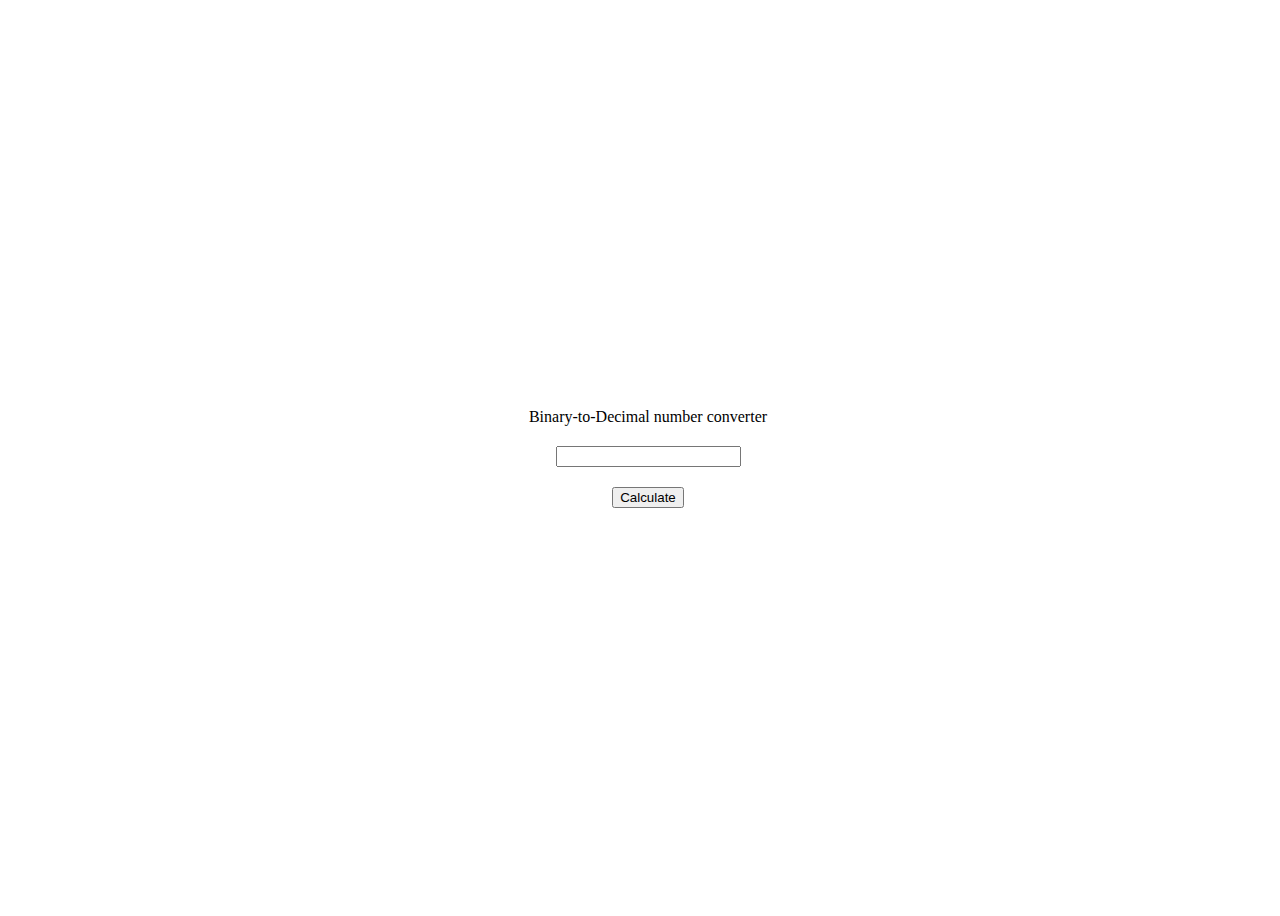
<file: Bin2Dec/index.html>
<!DOCTYPE html>
<html lang="pt-BR">
<head>
  <meta charset="UTF-8">
  <meta name="viewport" content="width=device-width, initial-scale=1.0">
  <link rel="stylesheet" href="./styles/index.css">
  <link rel="stylesheet" href="https://fonts.googleapis.com/css2?family=BioRhyme&amp;family=Space+Mono&amp;display=swap">
  <link rel="stylesheet" href="https://fonts.googleapis.com/icon?family=Material+Icons">

  <title>Binary to Decimal</title>

</head>
<body>

  <form action="">
    <label for="binaryNumber">Binary-to-Decimal number converter</label>
    <input type="text" name="binaryNumber" maxlength="8"  data-form-input />
    <button class="form-button" data-form-button>Calculate</button>
  </form>


</body>

<script>
  const bin2Dec = (event) => {
    event.preventDefault()

    bin = document.querySelector("[data-form-input]").value

    const isOnly01 = verifyNumbers(bin)
    
    if (!isOnly01) {
      return
    }

    dec = parseInt(bin, 2)

    showDecimalNumber(dec)

  }

  function verifyNumbers(bin) {
    const binArray = bin.split('') 

    for(let i = 0; i < binArray.length; i++) {
      if(binArray[i] != 0 && binArray[i] != 1) {
        window.alert("Only 0 and 1 accepted")
        return false
      }
    }
    
    return true
  }

  function showDecimalNumber(dec) {
    const form = document.querySelector("form")

    const decimalNumber = document.createElement("p")

    decimalNumber.innerText = dec

    form.appendChild(decimalNumber)
  }

  const formButton = document.querySelector("[data-form-button]");
  
  formButton.addEventListener("click", bin2Dec);
</script>

</html>
</file>
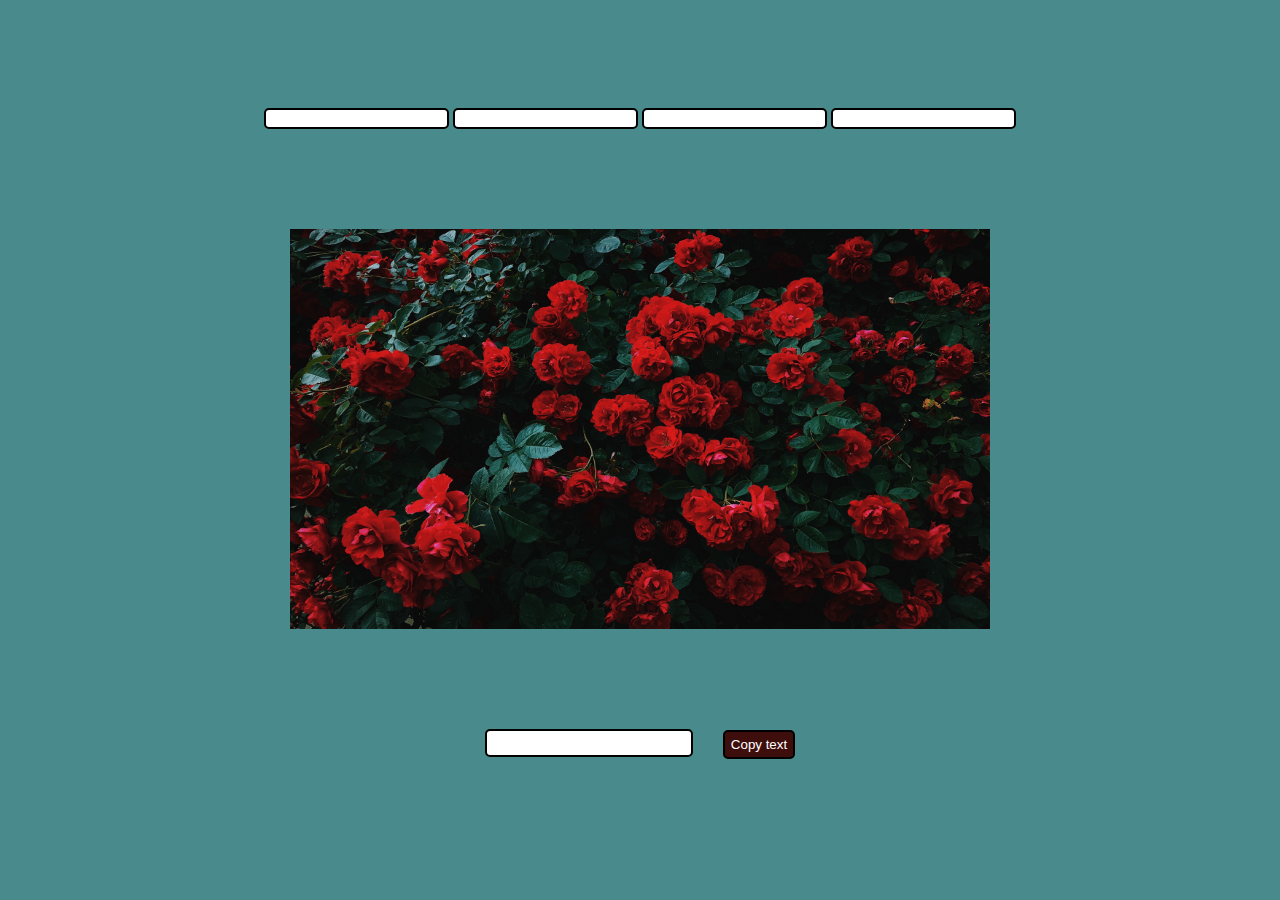
<file: borderRadiusPreviewer/index.html>
<!DOCTYPE html>
<html lang="pt-BR">
<head>
  <meta charset="UTF-8">
  <meta name="viewport" content="width=device-width, initial-scale=1.0">
  <link rel="stylesheet" href="./styles/index.css">
  <link rel="stylesheet" href="https://fonts.googleapis.com/css2?family=BioRhyme&amp;family=Space+Mono&amp;display=swap">
  <link rel="stylesheet" href="https://fonts.googleapis.com/icon?family=Material+Icons">
  <script src="./main.js" defer></script>

  <title>Border Radius Previewer</title>

</head>
<body>

  <form>
    <input type="text" id="i1">
    <input type="text" id="i2">
    <input type="text" id="i3">
    <input type="text" id="i4">
  </form>
    
  <img src="./img/flowers.jpg" class="content"></img>

  <div class="texts">
    <code><textarea></textarea></code>
    <button onclick="copyTextToClipBoard()">Copy text</button>
  </div>
    
</body>
</html>
</file>
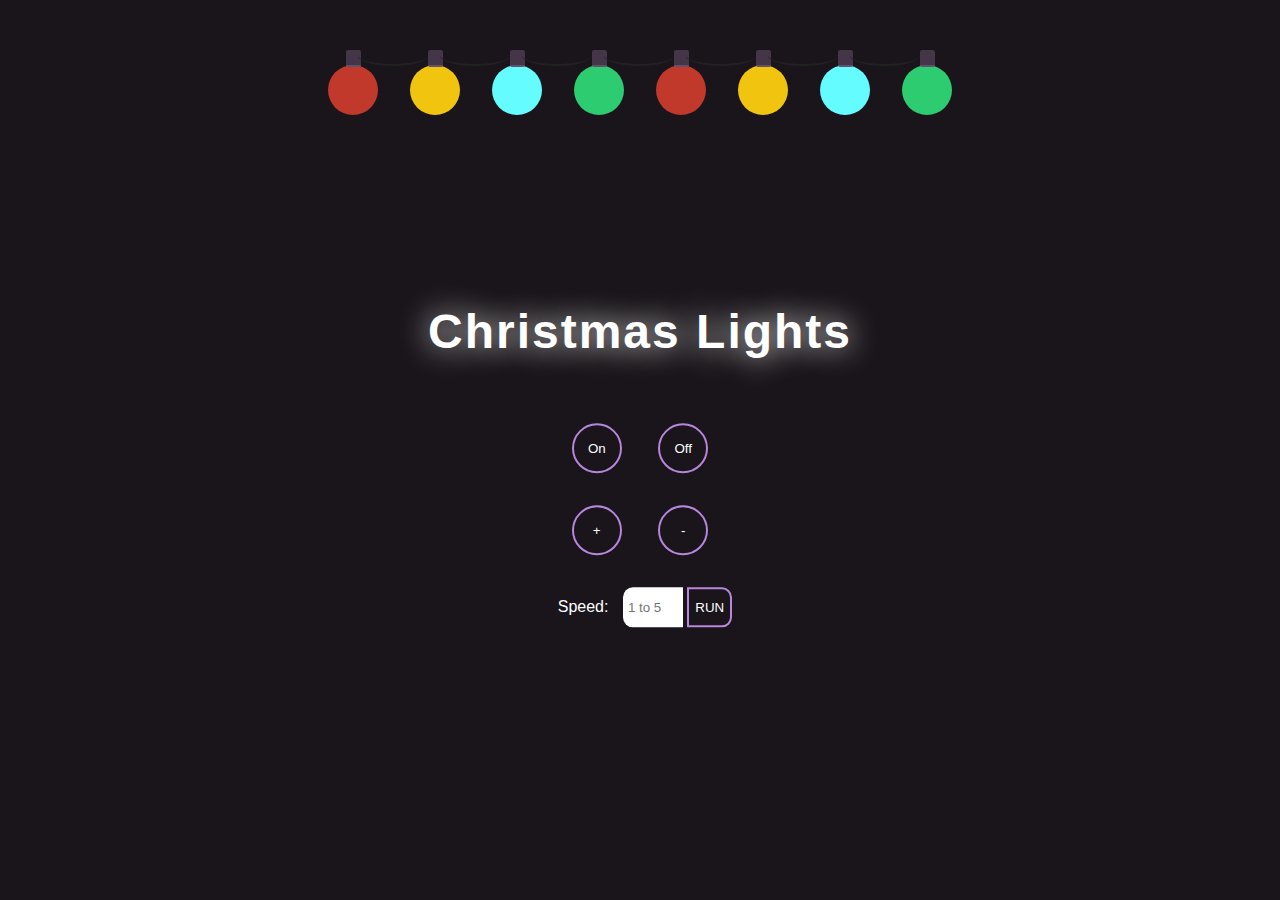
<file: christmasLight/index.html>
<!DOCTYPE html>
<html lang="pt-BR">
<head>
  <meta charset="UTF-8">
  <meta name="viewport" content="width=device-width, initial-scale=1.0">

  <link rel="stylesheet" href="./styles/index.css">
  <script src="./main.js" defer></script>

  <title>Christmas light</title>

</head>
<body>

  <header>
    <div class="light red"></div>
    <div class="light yellow"></div>
    <div class="light blue"></div>
    <div class="light green"></div>
    <div class="light red"></div>
    <div class="light yellow"></div>
    <div class="light blue"></div>
    <div class="light green"></div>
  </header>

  <main>

    <h1 class="title">Christmas Lights</h1>

    <div>
      <button id="play" onclick="on()">On</button>
      <button id="stop" onclick="off()">Off</button>
    </div>

    <div>
      <button onclick="addLight()">+</button>
      <button onclick="removeLight()">-</button>
    </div>

    <div class="buttons">
      <label for="">Speed:</label>
       <input type="number" class="speedValue" min="1" max="5" placeholder="1 to 5">
       <input type="submit" class="submitButton" value="RUN" onclick="setSpeed()">
    </div>

  </main>
    
</body>
</html>
</file>
<file: Bin2Dec/styles/index.css>
form {
  display: flex;
  justify-content: center;
  align-items: center;
  flex-direction: column;
  gap: 20px;
  width: 100vw;
  min-height: 100vh;
}

/*# sourceMappingURL=index.css.map */
</file>
<file: borderRadiusPreviewer/styles/index.css>
body {
  background-color: #498A8C;
  display: flex;
  flex-direction: column;
  justify-content: center;
  align-items: center;
  gap: 100px;
  padding-top: 100px;
}

input {
  border: 2px solid black;
  border-radius: 5px;
}

.content {
  width: 700px;
  height: 400px;
}

.texts {
  display: flex;
  flex-direction: row;
  align-items: center;
  gap: 30px;
}

textarea {
  width: 200px;
  height: 20px;
  border-radius: 5px;
  border: 2px solid black;
  resize: none;
  overflow: auto;
}

button {
  height: 29px;
  background-color: #3E0E0D;
  border: 2px solid black;
  border-radius: 5px;
  color: white;
}
</file>
<file: christmasLight/styles/index.css>
/* layout base by irfanezani_ */
/* modified by KistVictor */

* {
  box-sizing: border-box;
}

body {
  background: rgb(25, 21, 26);
  display: flex;
  flex-direction: column;
  min-height: 100vh;
  margin: 0;
  overflow: hidden;
}

main {
  width: 100vw;
  padding: 1rem;
  display: flex;
  flex-direction: column;
  gap: 2rem;
  color: white;
  font-family: 'Lato',sans-serif;
  position: absolute;
  top: 50%;
  left: 50%;
  transform: translate(-50%, -50%);
  display: flex;
  flex-direction: column;
  justify-content: center;
  align-items: center;
}

.title {
  font-family: 'Cinzel', sans-serif;
  letter-spacing: 2px;
  font-size: 3rem;
  text-align : center;
  text-shadow: 0 0 30px white;
}

main button {
  height: 50px;
  width: 50px;
  background: none;
  color: white;
  outline: none;
  border: 2px solid rgb(184, 134, 222);
  border-radius: 25px;
  margin: 0 1rem;
}

main label {
  padding: 10px;
}

.speedValue, .lightQtdValue {
  width: 60px;
  height: 40px;
  border-top-left-radius: 10px;
  border-bottom-left-radius: 10px;
  outline: none;
  border: none;
  padding: 0 5px;
}

.submitButton {
  height: 40px;
  border-top-right-radius:  10px;
  border-bottom-right-radius: 10px;
  border: 2px solid rgb(184, 134, 222);
  background: none;
  outline: none;
  color: white;
}

button:hover, .submitButton:hover, button:active, .submitButton:active {
  outline: none;
  background: rgb(184, 134, 222);
  cursor: pointer;
  transition: 0.5s ease;
}

header {
  border-radius: 25px;
  height: 20vh;
  width: 100vw;
  display: flex;
  justify-content: center;
  align-items: center;
}

.light {
  display: flex;
  margin: 1rem;
  border-radius: 50%;
  height: 50px;
  width: 50px;
  background: rgba(0, 0, 0, 0.3);
  position: relative;
  transition: 1s all ease;
}

.light:before {
  position: absolute;
  content: '';
  height: 15px;
  width: 15px;
  left: 17.5px;
  top: -15px;
  margin: 0;
  padding: 0;
  display: block;
  background: rgb(68, 53, 73);
  border-radius: 2px;
  display: inline-block;
  border-bottom: 2px solid rgb(97, 81, 107);
}

.light:after {
  position: absolute;
  content: "";
  top: -20px;
  left: 30px;
  position: absolute;
  width: 70px;
  height: 18.6666666667px;
  border-bottom: solid #222 2px;
  border-radius: 50%;
}

.light:last-child::after {
  content: '';
  position: absolute;
  border: none;
}

.red {
  background-color: #c0392b;
  animation: glow-1 1s infinite;
}

.yellow {
  background-color: #f1c40f;
  animation: glow-2 1s infinite;
}

.blue {
  background-color: #64fcfe;
  animation: glow-3 1s infinite;
}

.green {
  background-color: #2ecc71;
  animation: glow-4 1s infinite;
}

@keyframes glow-1 {
  0%,
  100% {
    box-shadow: 0 0 20px 5px #c0392b;
  }
  50% {
    box-shadow: none;
  }
}

@keyframes glow-2 {
  0%,
  100% {
    box-shadow: none;
  }
  50% {
    box-shadow: 0 0 20px 5px #f1c40f;
  }
}

@keyframes glow-3 {
  0%,
  100% {
    box-shadow: 0 0 20px 5px #74f7e1;
  }
  50% {
    box-shadow: none;
  }
}

@keyframes glow-4 {
  0%,
  100% {
    box-shadow: none;
  }
  50% {
    box-shadow: 0 0 20px 5px #2ecc71;
  }
}

@-webkit-keyframes main-glow {
  0%, 100% {
    text-shadow: 0 0 10px #fff, 0 0 20px #fff, 0 0 30px #e60073, 0 0 40px #e60073, 0 0 50px #c0392b, 0 0 60px #c0392b, 0 0 70px #c0392b;
  }
  25% {
    text-shadow: 0 0 20px #fff, 0 0 30px #f1c40f, 0 0 40px #ff4da6, 0 0 50px #f1c40f, 0 0 60px #f1c40f, 0 0 70px #f1c40f, 0 0 80px #ff4da6;
  }
  50% {
    text-shadow: 0 0 20px #fff, 0 0 30px #74f7e1, 0 0 40px #74f7e1, 0 0 50px #74f7e1, 0 0 60px #74f7e1, 0 0 70px #74f7e1, 0 0 80px #74f7e1;
  }
  75% {
    text-shadow: 0 0 20px #fff, 0 0 30px #2ecc71, 0 0 40px #2ecc71, 0 0 50px #2ecc71, 0 0 60px #2ecc71, 0 0 70px #2ecc71, 0 0 80px #2ecc71;
  }
}
</file>
